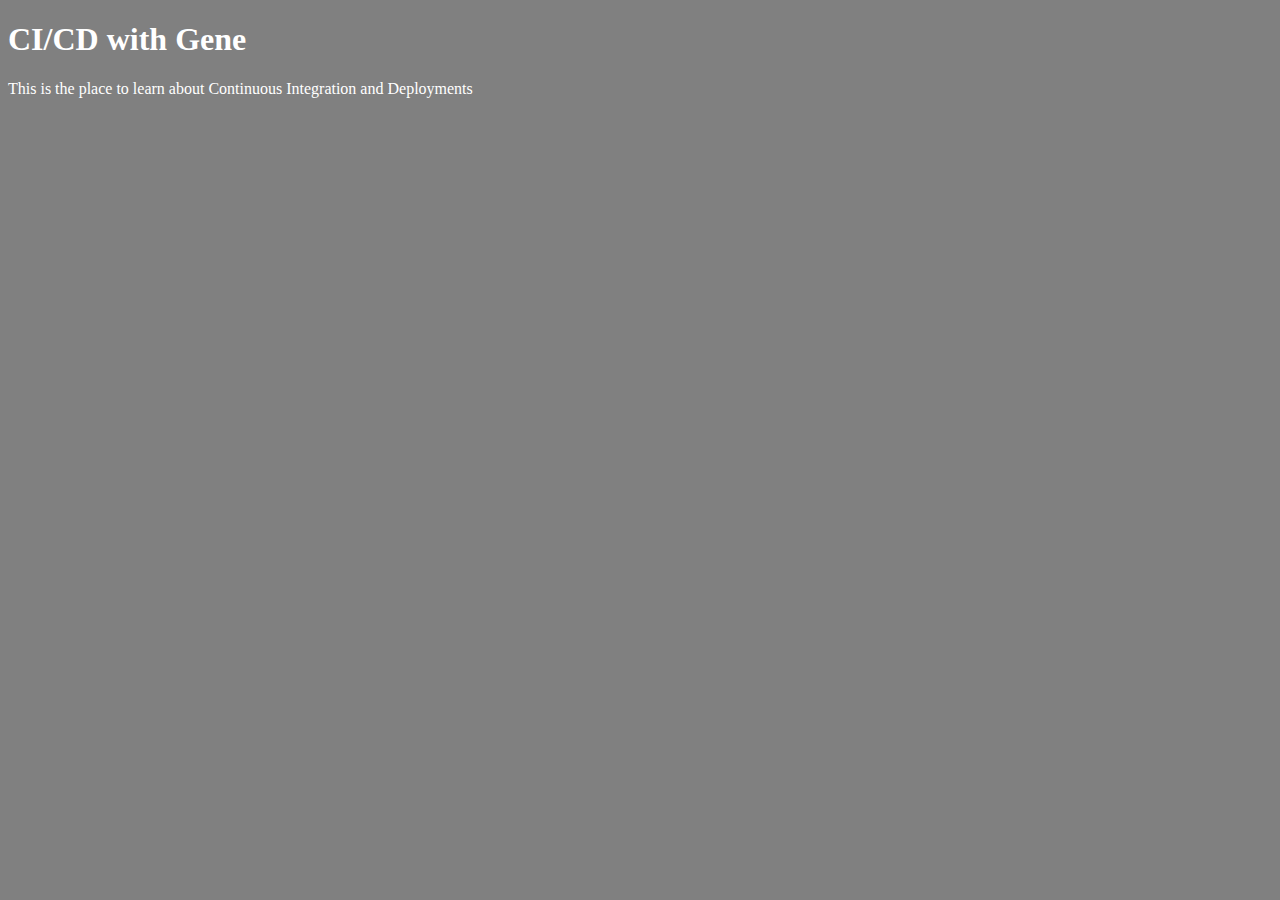
<file: unit_1/index.html>
<!DOCTYPE html>
<html>
<head>
	<title>CI/CD with Gene</title>

	<link rel="stylesheet" type="text/css" href="css/style.css">
</head>
<body>
	<h1>CI/CD with Gene</h1>
	<p>This is the place to learn about Continuous Integration and Deployments</p>

</body>
</html>
</file>
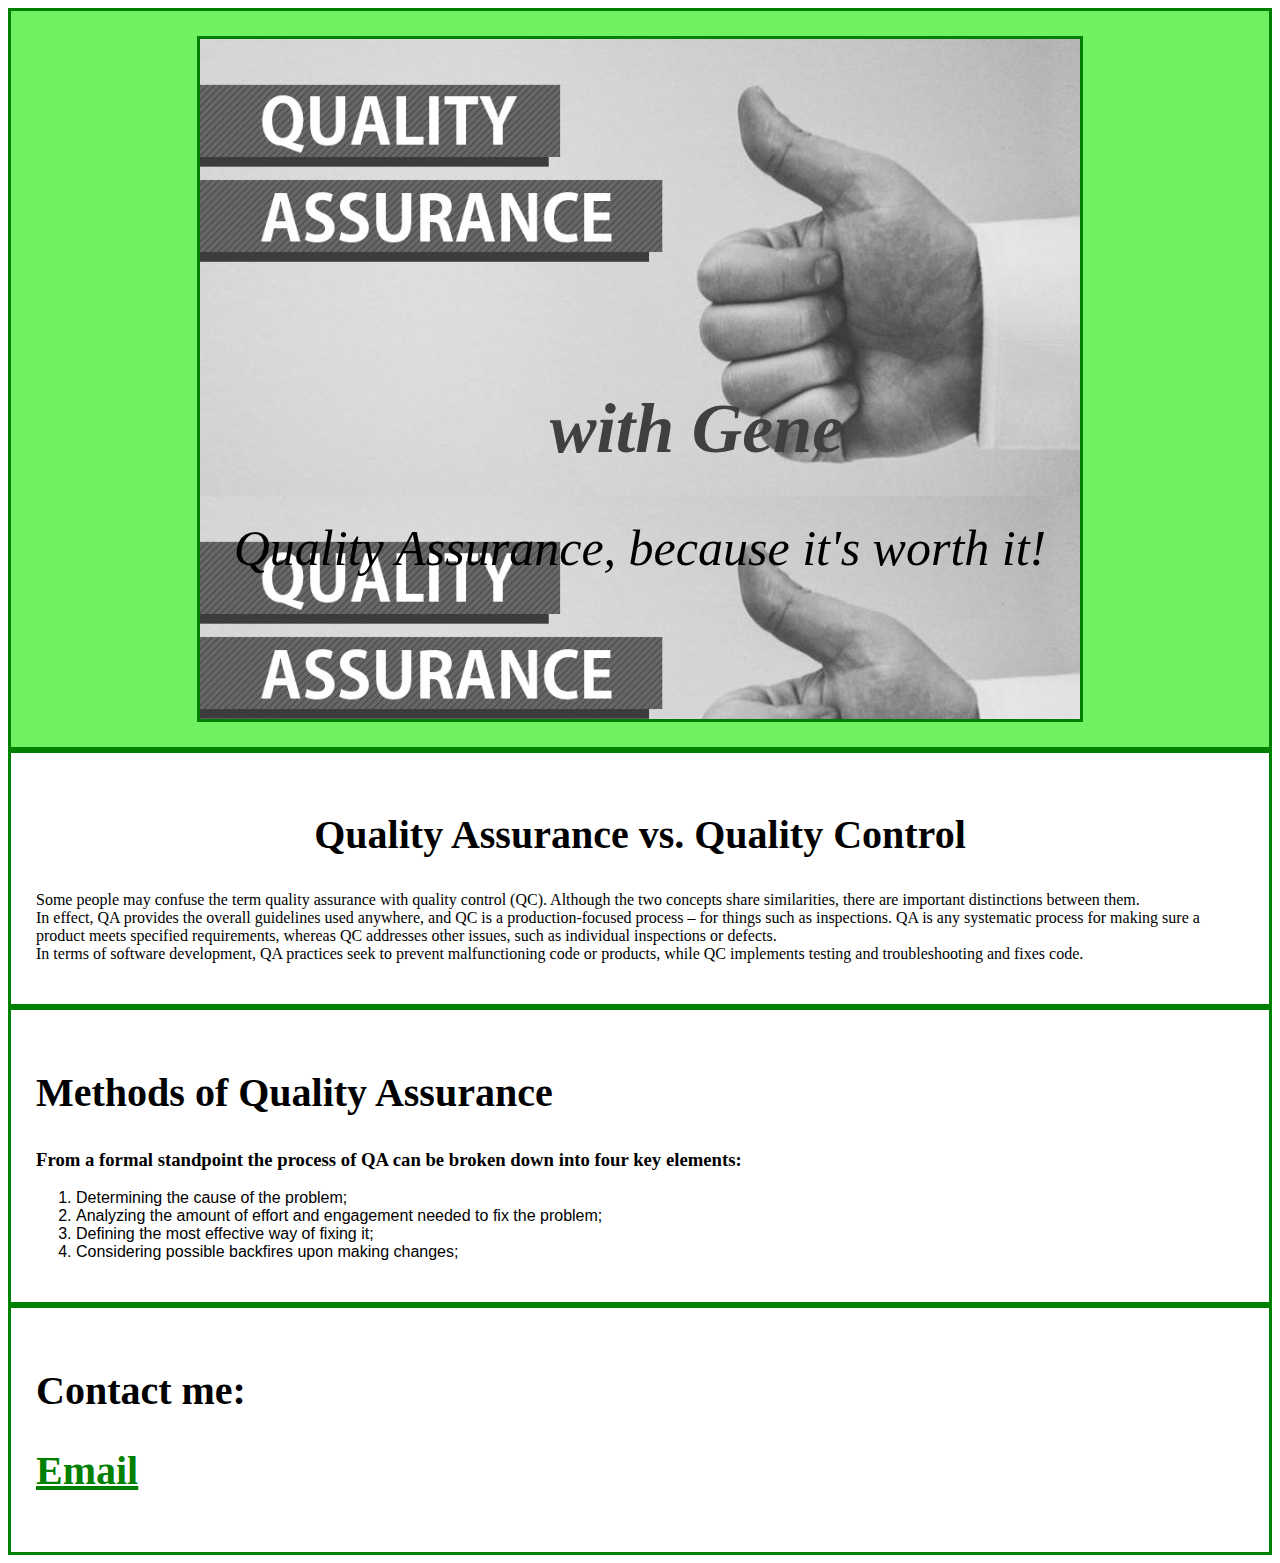
<file: unit_3/index.html>
<!DOCTYPE html>
<html lang="fr">
<head>
	<title>Quality Assurance with Gene</title>

	<link rel="stylesheet" type="text/css" href="css/style.css">
</head>
<body>
	<div id="above_the_fold">
		<div id="image_div">
		<h1><i>with Gene</i></h1>
		<p id="slogan">Quality Assurance, because it's worth it!</p>
	</div>
	</div>
	<div class="boxes" >
		<h2 class="center">Quality Assurance vs. Quality Control</h2>
		<p>Some people may confuse the term quality assurance with quality control (QC). Although the two concepts share similarities, there are important distinctions between them.<br>
		In effect, QA provides the overall guidelines used anywhere, and QC is a production-focused process – for things such as inspections. QA is any systematic process for making sure a product meets specified requirements, whereas QC addresses other issues, such as individual inspections or defects.<br>
		In terms of software development, QA practices seek to prevent malfunctioning code or products, while QC implements testing and troubleshooting and fixes code.</p>
	</div>
	<div class="boxes">
		<h2>Methods of Quality Assurance</h2>
		<div>
			<h3>From a formal standpoint the process of QA can be broken down into four key elements:</h3>
			<ol>
				<li>Determining the cause of the problem;</li>
				<li>Analyzing the amount of effort and engagement needed to fix the problem;</li>
				<li>Defining the most effective way of fixing it;</li>
				<li>Considering possible backfires upon making changes;</li>
			</ol>
		</div>
	</div>
	<div class="boxes">
		<h2>Contact me:</h2>
		<h2><a href="mailto:yzhydovich@gmail.com">Email</a></h2>
	</div>
</body>
</html>
</file>
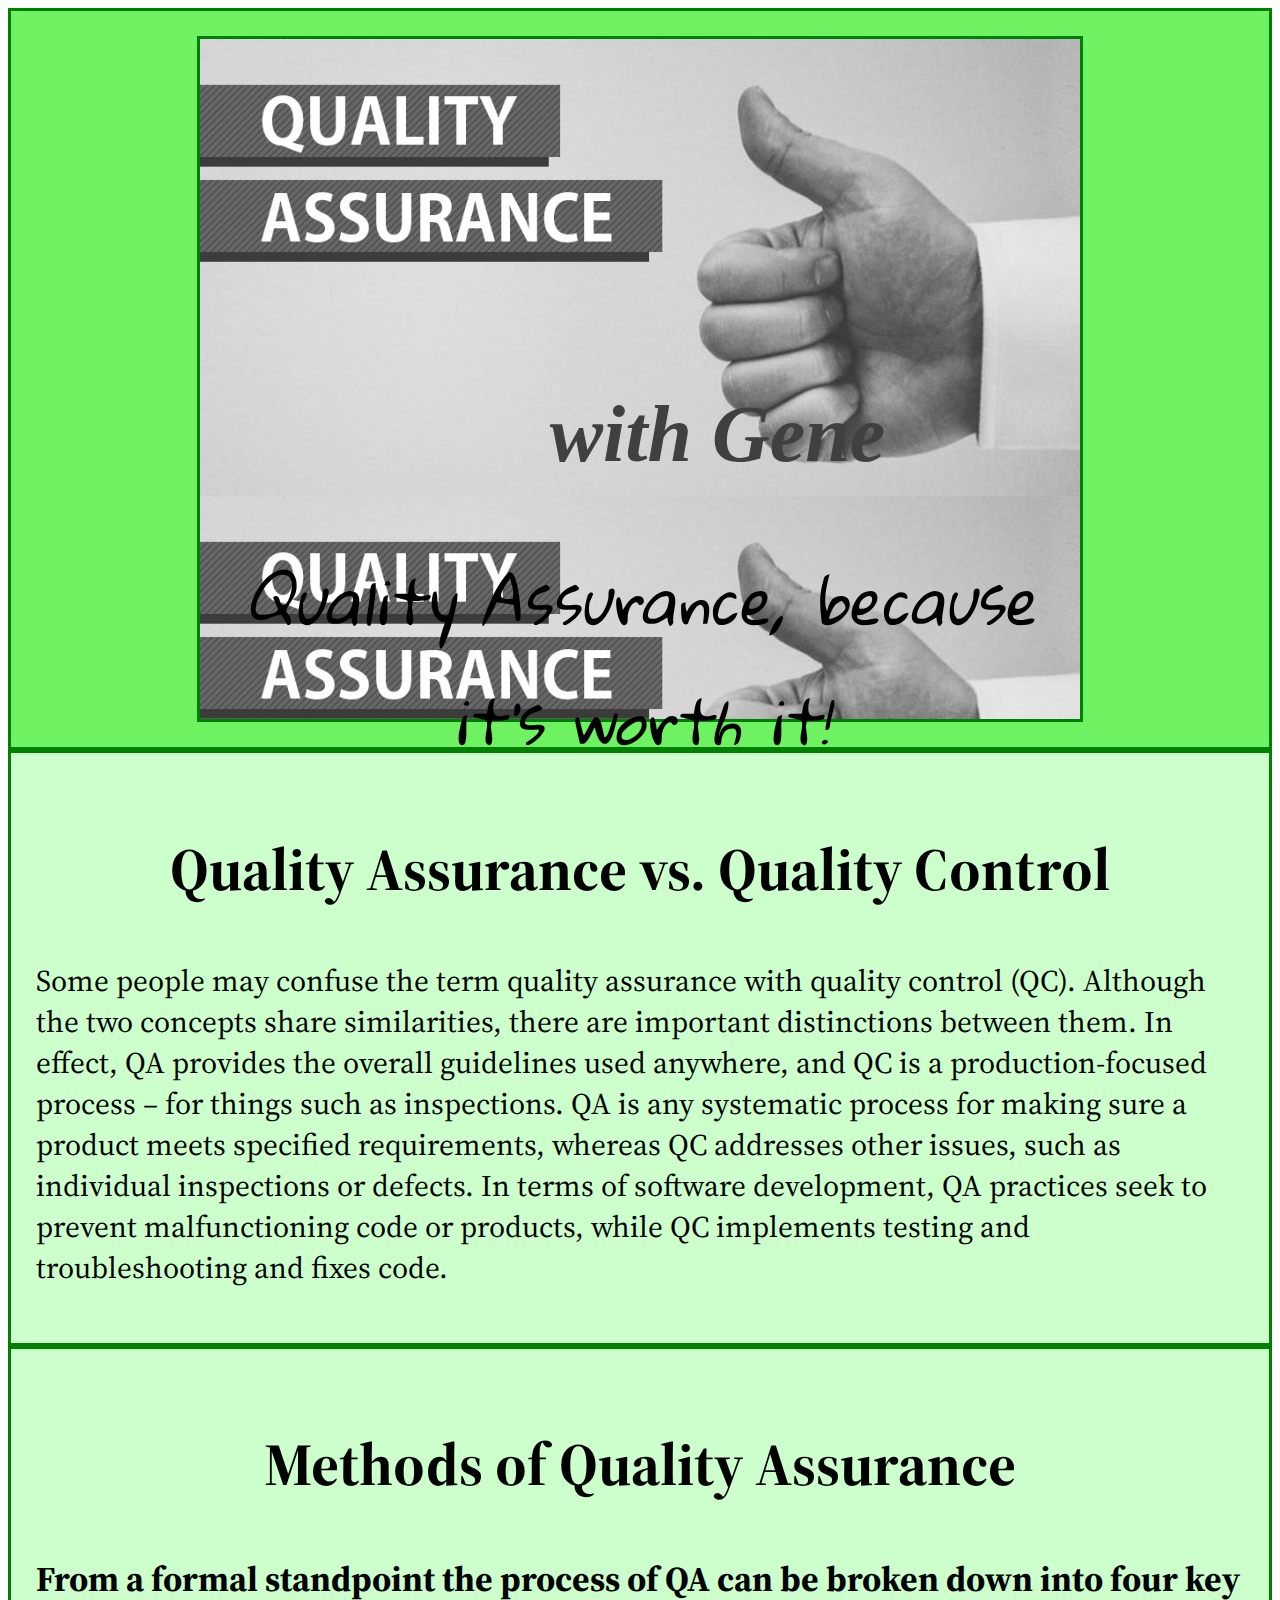
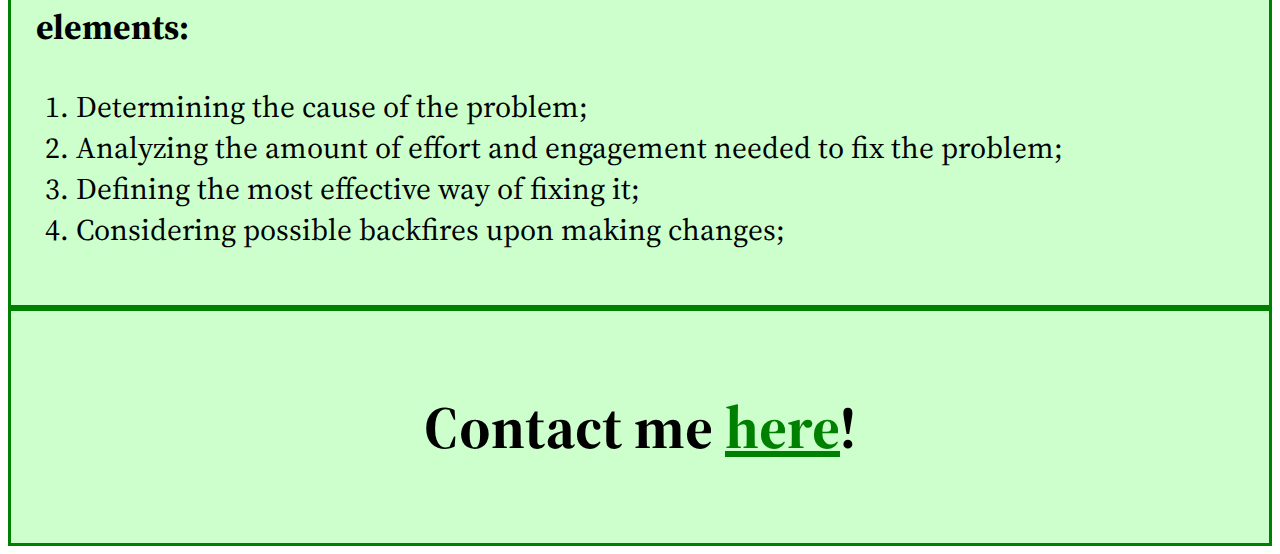
<file: unit_4/index.html>
<!DOCTYPE html>
<html lang="fr">
<head>
	<title>Quality Assurance with Gene</title>

	<link rel="stylesheet" type="text/css" href="css/style.css">
</head>
<body>
	<div id="above_the_fold">
		<div id="image_div">
		<h1><i>with Gene</i></h1>
		<p id="slogan">Quality Assurance, because it's worth it!</p>
	</div>
	</div>
	<div class="boxes" >
		<h2>Quality Assurance vs. Quality Control</h2>
		<p>Some people may confuse the term quality assurance with quality control (QC). Although the two concepts share similarities, there are important distinctions between them.
		In effect, QA provides the overall guidelines used anywhere, and QC is a production-focused process – for things such as inspections. QA is any systematic process for making sure a product meets specified requirements, whereas QC addresses other issues, such as individual inspections or defects.
		In terms of software development, QA practices seek to prevent malfunctioning code or products, while QC implements testing and troubleshooting and fixes code.</p>
	</div>
	<div class="boxes">
		<h2>Methods of Quality Assurance</h2>
		<div>
			<h3>From a formal standpoint the process of QA can be broken down into four key elements:</h3>
			<ol>
				<li>Determining the cause of the problem;</li>
				<li>Analyzing the amount of effort and engagement needed to fix the problem;</li>
				<li>Defining the most effective way of fixing it;</li>
				<li>Considering possible backfires upon making changes;</li>
			</ol>
		</div>
	</div>
	<div class="boxes">
		<h2>Contact me <a href="mailto:yzhydovich@gmail.com">here</a>!</h2>
	</div>
</body>
</html>
</file>
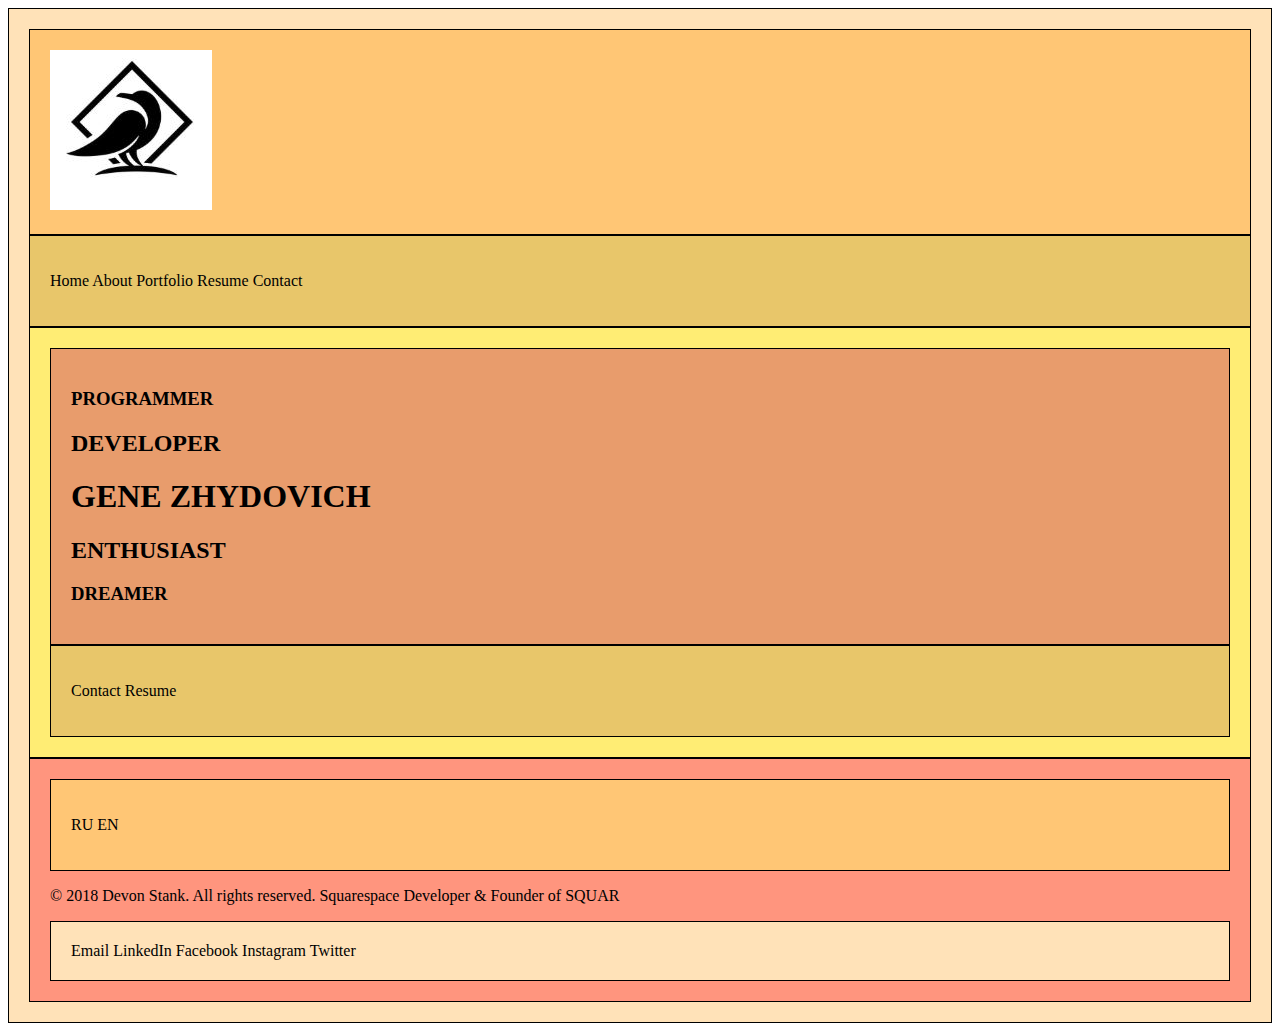
<file: unit_5/index.html>
<!DOCTYPE html>
<html lang="en">
<head>
	<title>Gene Zhydovich</title>
	<link rel="stylesheet" type="text/css" href="css/style.css">
</head>
<body>
	<div class="wrapper">
		<aside class="logo"><img src="./images/logo.jpg"></aside>
		<nav class="top-nav"><p>Home About Portfolio Resume Contact</p></nav>
		<header>
			<article>
				<h3>PROGRAMMER</h3>
				<h2>DEVELOPER</h2>
				<h1>GENE ZHYDOVICH</h1>
				<h2>ENTHUSIAST</h2>
				<h3>DREAMER</h3>
			</article>
			<nav class="middle-nav">
				<p>Contact Resume</p>
			</nav>
		</header>
		<footer>
			<aside class="language">
				<p>RU EN</p>
			</aside>
			<p>© 2018 Devon Stank. All rights reserved. Squarespace Developer & Founder of SQUAR</p>
			<section id="social">Email LinkedIn Facebook Instagram Twitter</section>
		</footer>
	</div>
</body>
</html>
</file>
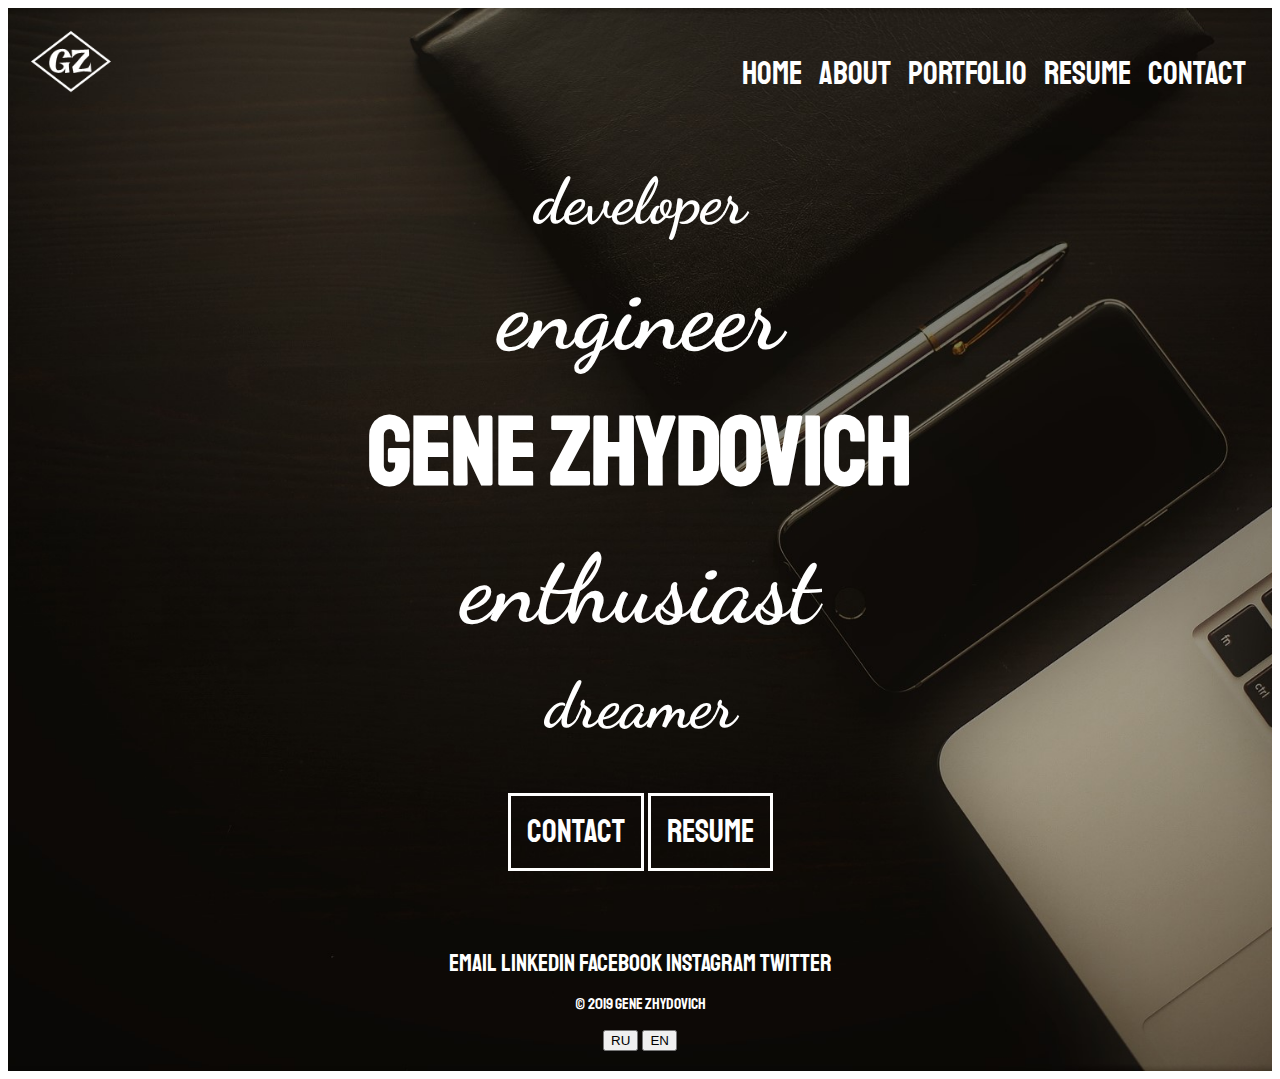
<file: unit_6/index.html>
<!DOCTYPE html>
<html lang="en">
<head>
	<title>Gene Zhydovich</title>
	<link rel="stylesheet" type="text/css" href="css/style.css">
</head>
<body>
	<div id="wrapper-index">
		<header class="clearfix">
			<aside class="left"><a href="index.html"><img class="logo" src="./images/logo-white.png"></a></aside>
			<nav class="right">
				<ul class="top-nav">
				    <li><a href="index.html">Home</a></li>
				    <li><a href="about.html">About</a></li>
				    <li><a href="portfolio.html">Portfolio</a></li>
				    <li><a href="resume.html">Resume</a></li>
				    <li><a href="contact.html">Contact</a></li>
  				</ul>
			</nav>
		</header>
		<main>
			<article id="home-main-article">
				<h3>developer</h3>
				<h2>engineer</h2>
				<h1>GENE ZHYDOVICH</h1>
				<h2>enthusiast</h2>
				<h3>dreamer</h3>
			</article>
			<nav id="middle-nav">
				<ul id="middle-nav-ul">
					<li><a href="contact.html">Contact</a></li>
					<li><a href="resume.html">Resume</a></li>
				</ul>
			</nav>
		</main>
		<footer>
			<section class="social">
				<ul class="social-ul">
				    <li><a href="">Email</a></li>
				    <li><a href="">LinkedIn</a></li>
				    <li><a href="https://www.facebook.com/yauheni.zhydovich">Facebook</a></li>
				    <li><a href="https://www.instagram.com/gene.zhydovich/">Instagram</a></li>
				    <li><a href="">Twitter</a></li>
  				</ul>
			</section>
			<p>© 2019 Gene Zhydovich</p>
			<aside class="language">
				<button>RU</button>
				<button>EN</button>
			</aside>
		</footer>
	</div>
</body>
</html>
</file>
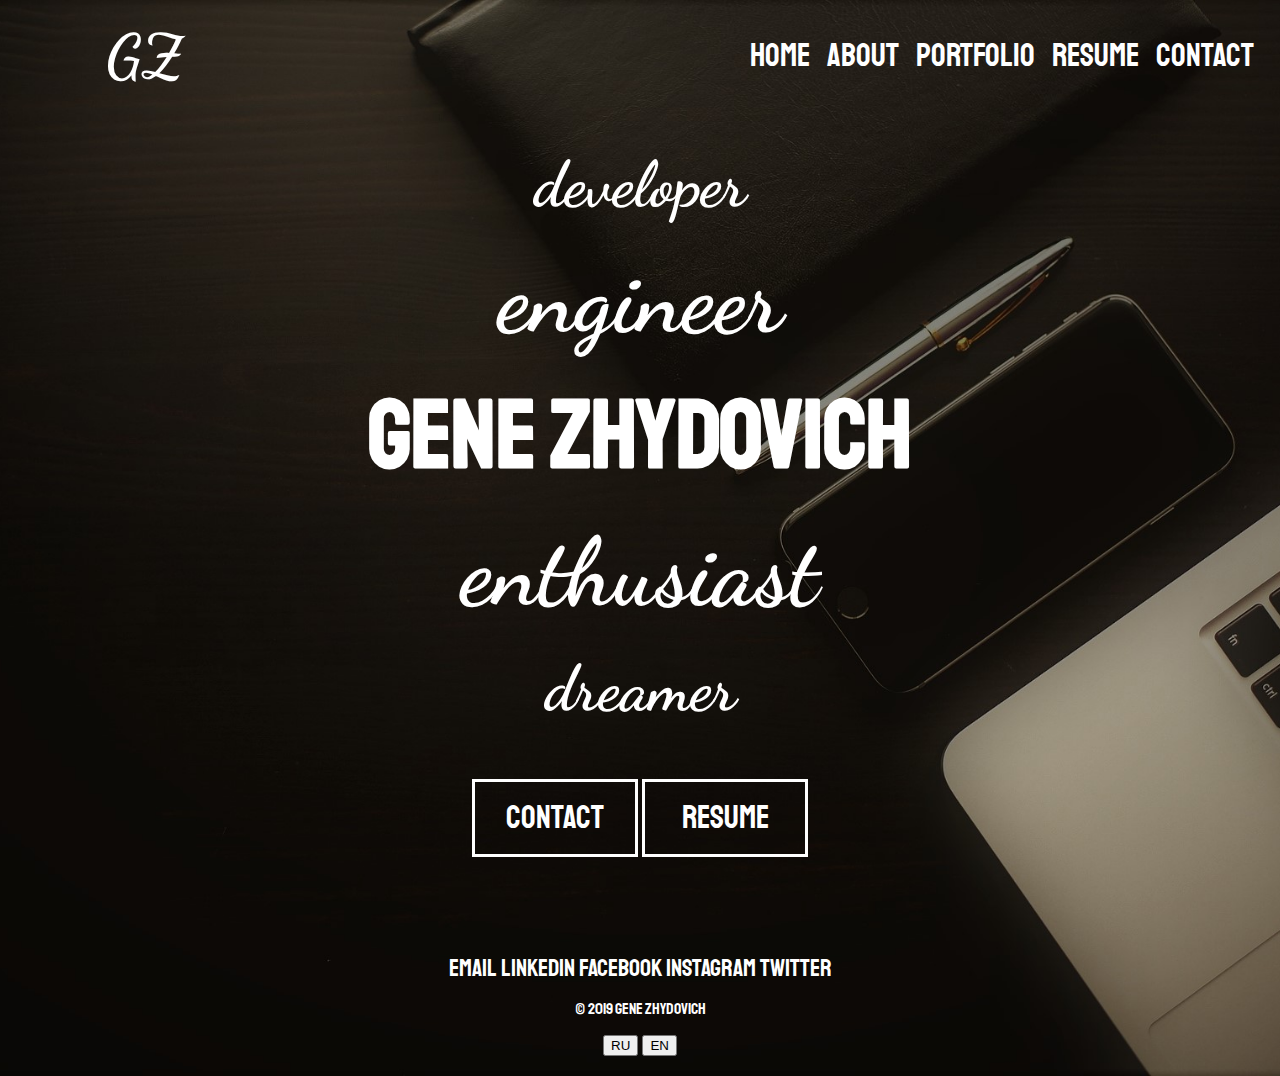
<file: unit_8/index.html>
<!DOCTYPE html>
<html lang="en">
<head>
	<title>Gene Zhydovich</title>
	<link rel="stylesheet" type="text/css" href="css/style.css">
	<meta name="viewport" content="width=device-width, initial-scale=1">
</head>
<body>
	<div id="wrapper-index">
		<header class="clearfix">
			<div class="left">
				<a class="logo" href="index.html">GZ</a>
			</div>
			<nav class="right">
				<ul class="top-nav">
				    <li><a href="index.html">Home</a></li>
				    <li><a href="about.html">About</a></li>
				    <li><a href="https://github.com/yzhydovich">Portfolio</a></li>
				    <li><a href="resume.html">Resume</a></li>
				    <li><a href="contact.html">Contact</a></li>
				    <li><a href="hamburger.html"><img src="./images/ham-32-white.png"></a></li>
  				</ul>
			</nav>
		</header>
		<main>
			<article id="home-main-article">
				<h3>developer</h3>
				<h2>engineer</h2>
				<h1>GENE ZHYDOVICH</h1>
				<h2>enthusiast</h2>
				<h3>dreamer</h3>
			</article>
			<nav id="middle-nav">
				<a href="contact.html">Contact</a>
				<a href="resume.html">Resume</a>
			</nav>
		</main>
		<footer>
			<section class="social">
				<ul class="social-ul">
				    <li><a href="mailto:yzhydovich@gmail.com">Email</a></li>
				    <li><a href="https://www.linkedin.com/in/gene-from-belarus/">LinkedIn</a></li>
				    <li><a href="https://www.facebook.com/yauheni.zhydovich">Facebook</a></li>
				    <li><a href="https://www.instagram.com/gene.zhydovich/">Instagram</a></li>
				    <li><a href="https://twitter.com/yzhydovich">Twitter</a></li>
				    <li><a href="mailto:yzhydovich@gmail.com"><img src="./images/media/2308112-32.png"></a></li>
				    <li><a href="https://www.linkedin.com/in/gene-from-belarus/"><img src="./images/media/107178-32.png"></a></li>
				    <li><a href="https://www.facebook.com/yauheni.zhydovich"><img src="./images/media/107175-32.png"></a></li>
				    <li><a href="https://www.instagram.com/gene.zhydovich/"><img src="./images/media/107172-32.png"></a></li>
				    <li><a href="https://twitter.com/yzhydovich"><img src="./images/media/107170-32.png"></a></li>
  				</ul>
			</section>
			<p>© 2019 Gene Zhydovich</p>
			<aside class="language">
				<button>RU</button>
				<button>EN</button>
			</aside>
		</footer>
	</div>
</body>
</html>
</file>
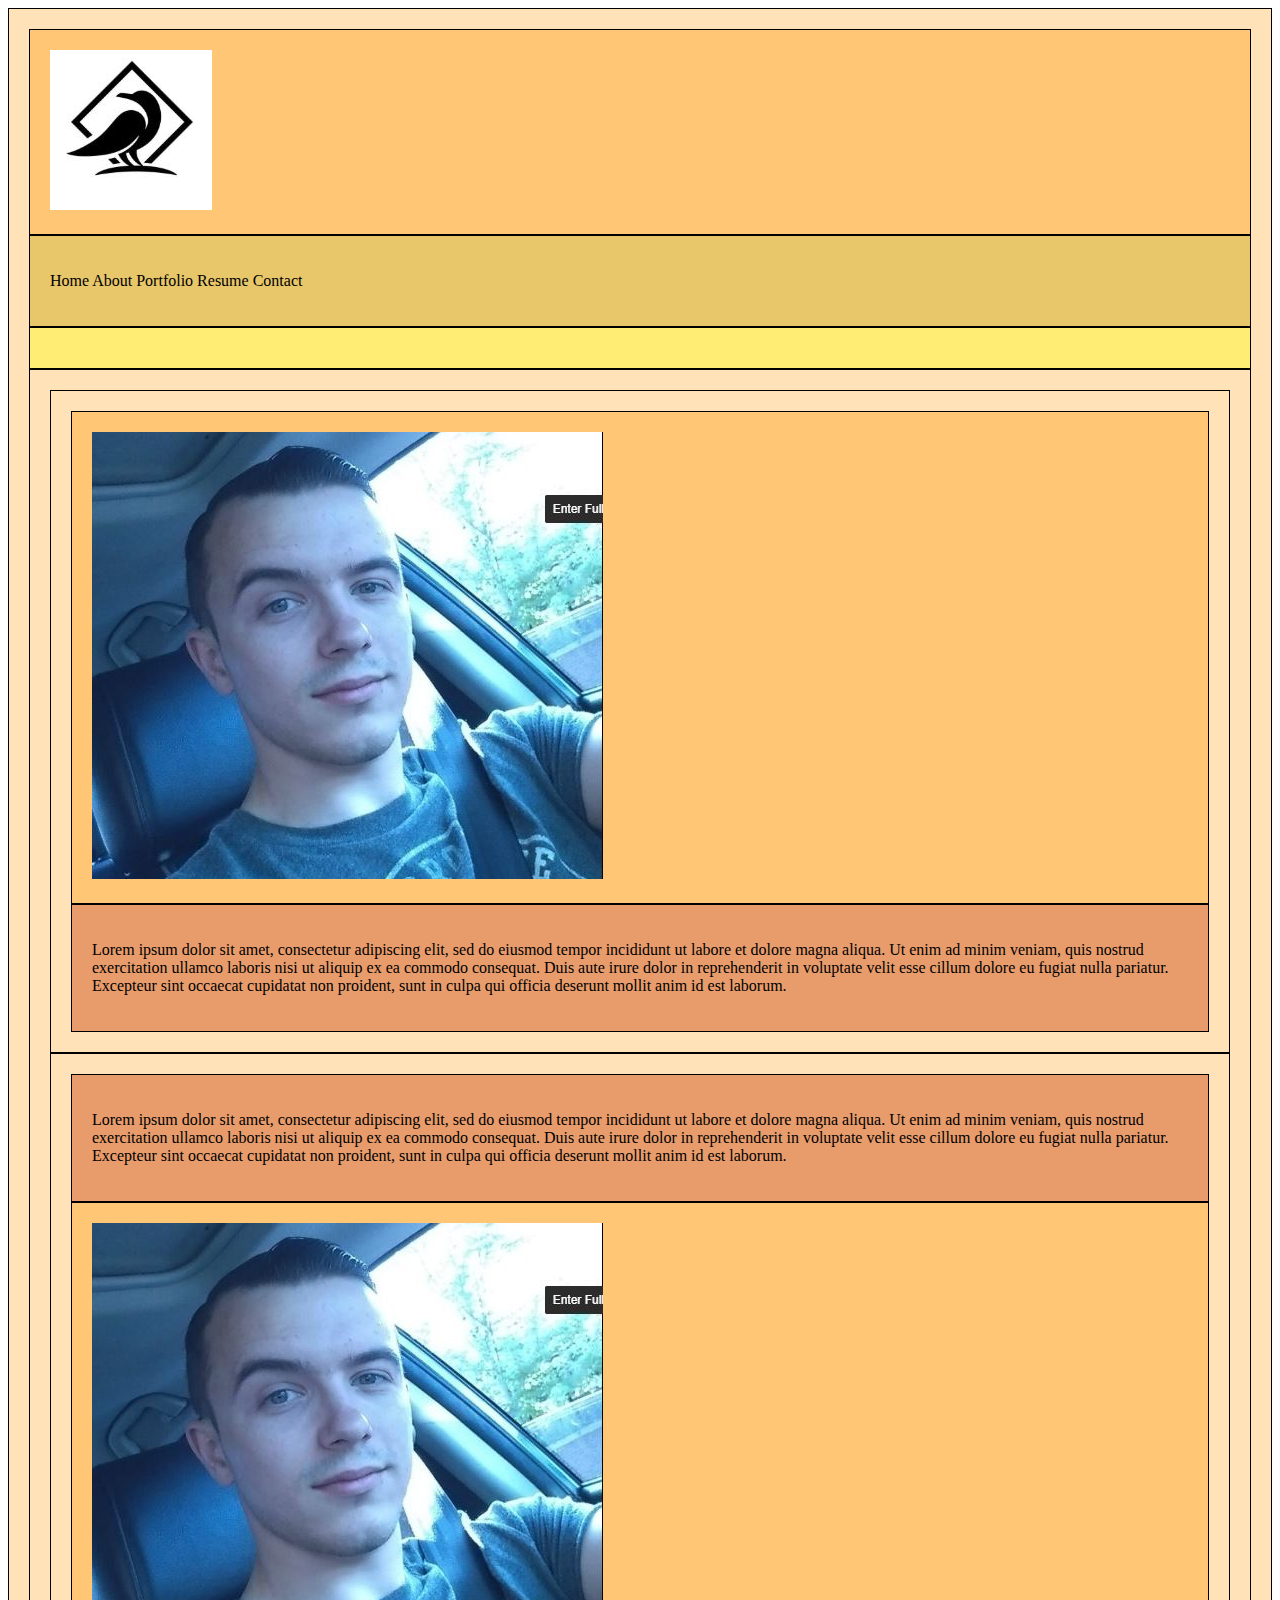
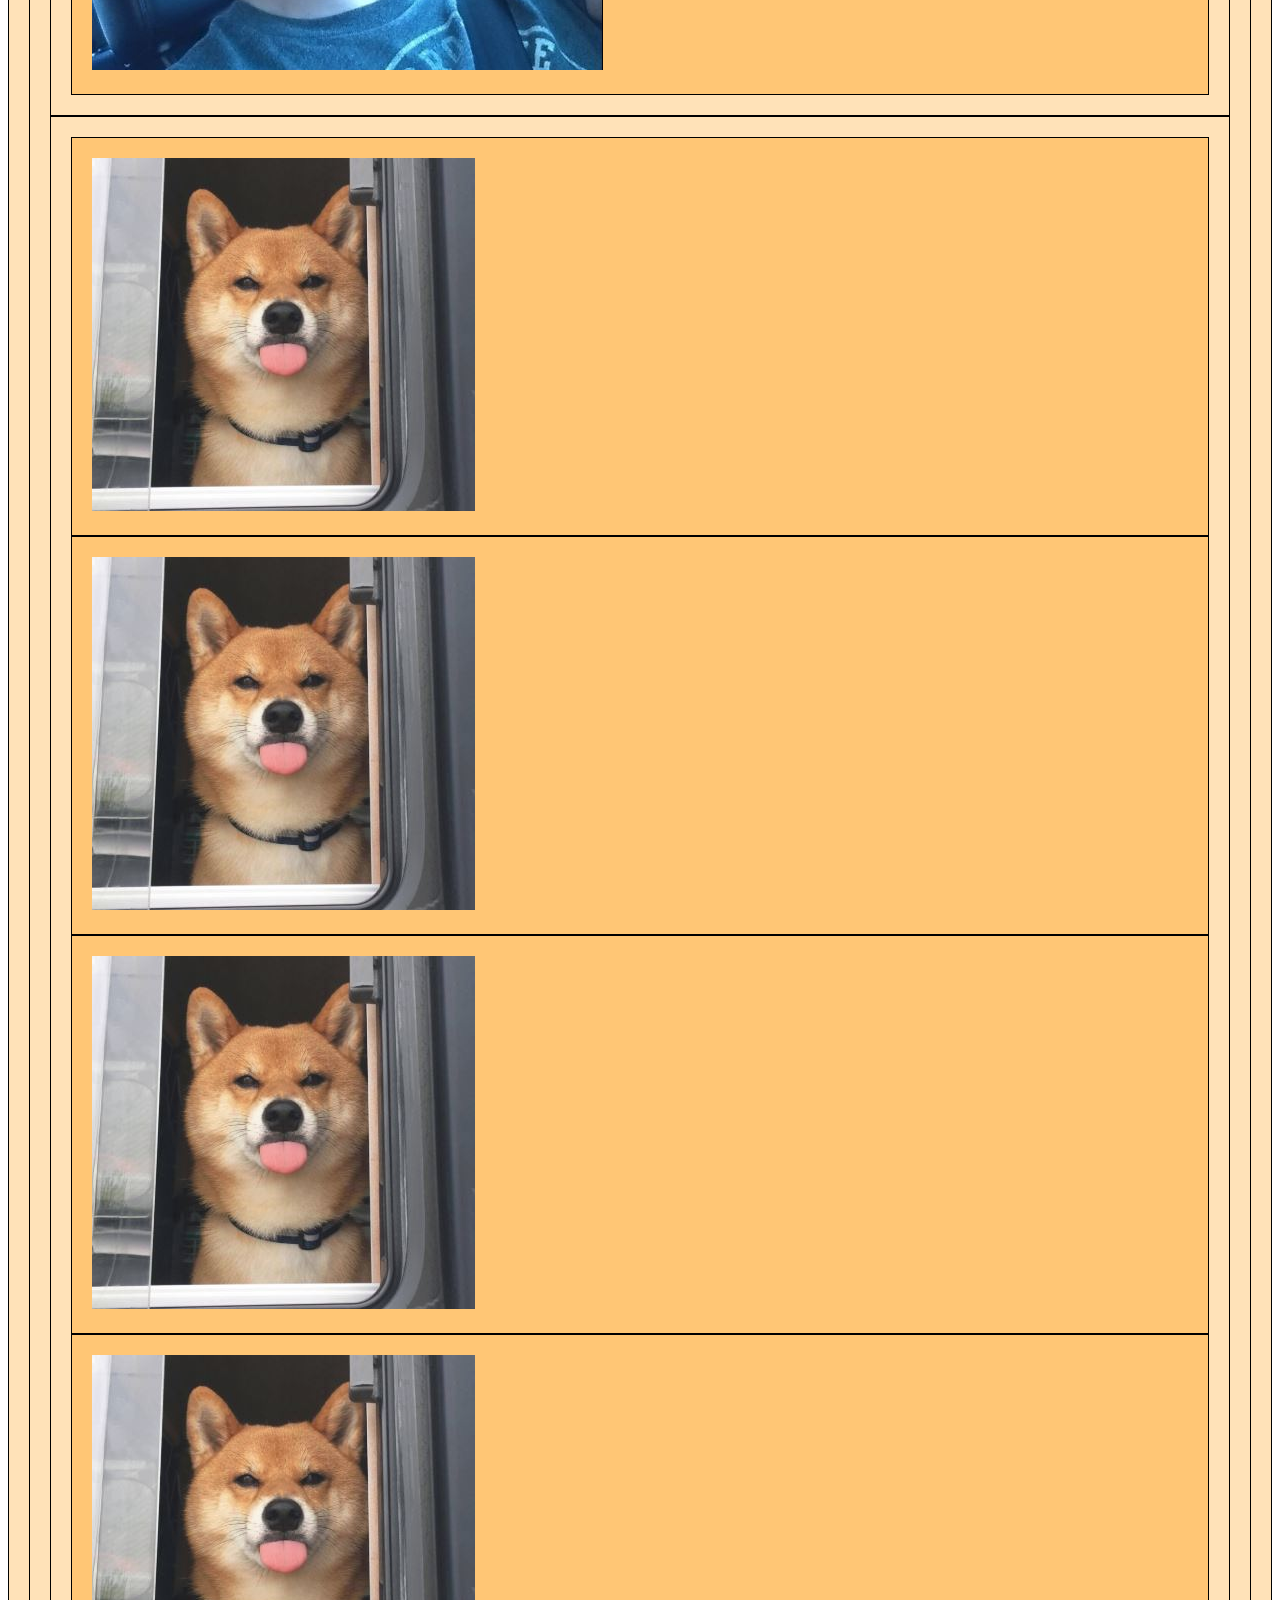
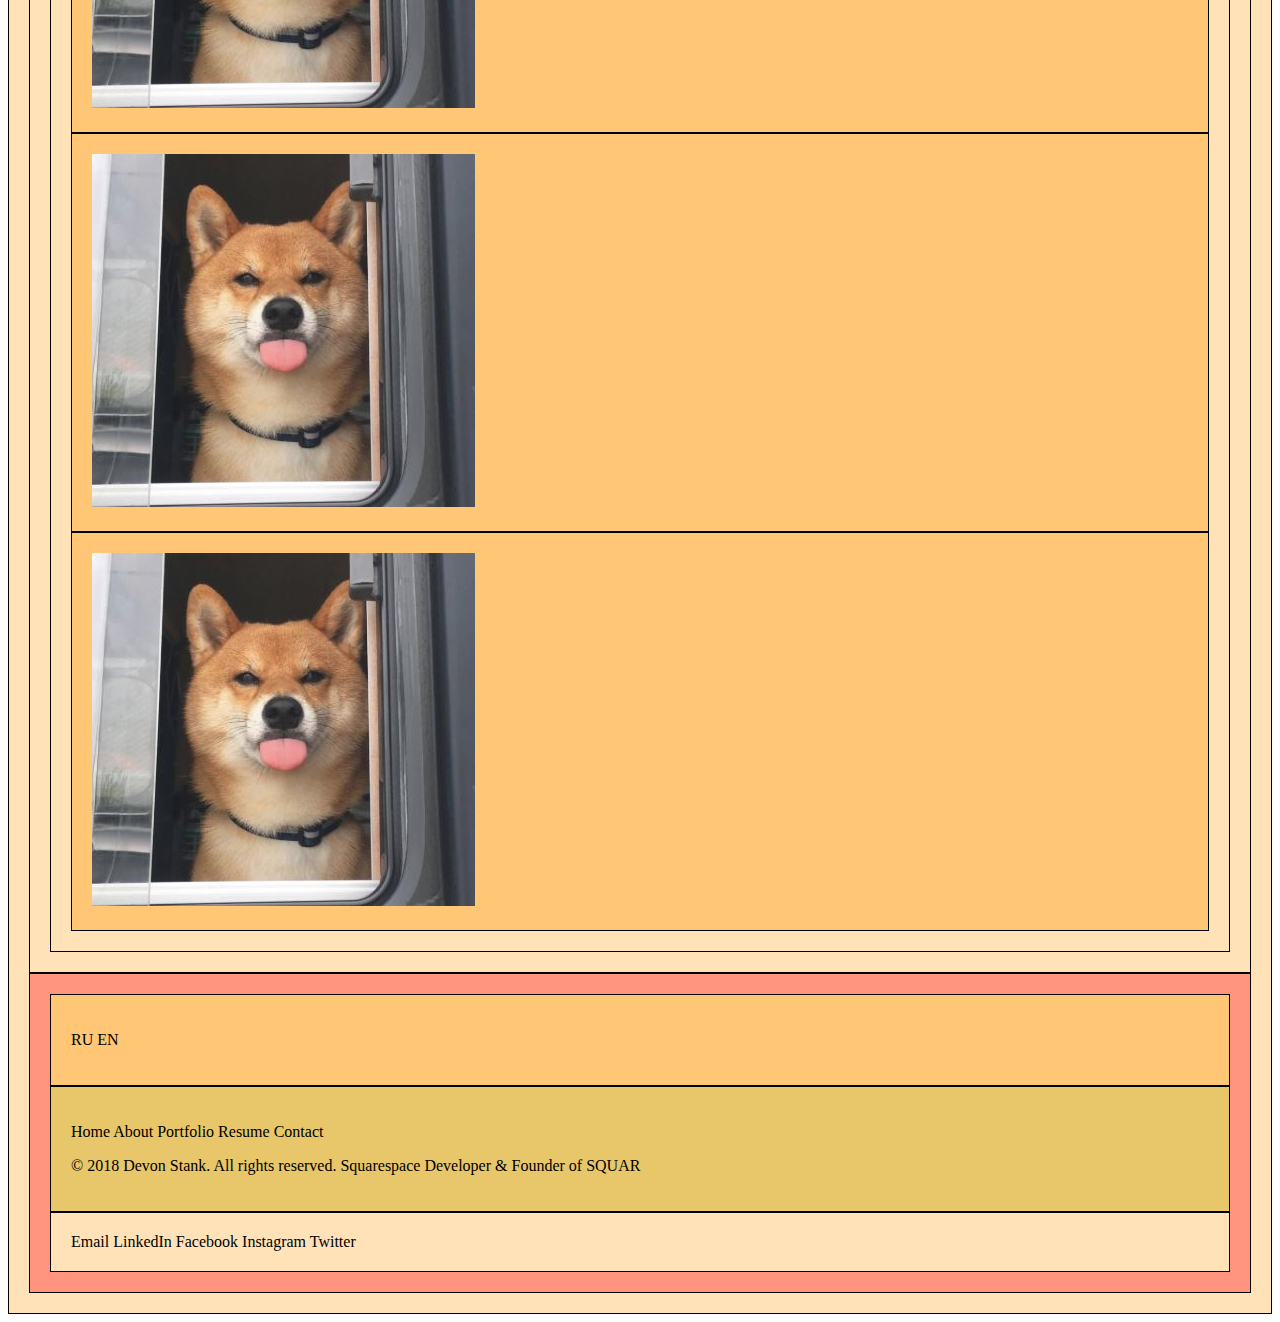
<file: unit_5/index1.html>
<!DOCTYPE html>
<html lang="en">
<head>
	<title>About</title>
	<link rel="stylesheet" type="text/css" href="css/style.css">
</head>
<body>
	<div class="wrapper">
		<aside id="logo"><img src="./images/logo.jpg"></aside>
		<nav class="top-nav"><p>Home About Portfolio Resume Contact</p></nav>
		<header></header>
		<main>
			<section id="fun-facts-section">
				<aside id="fun-facts-image">
					<img src="./images/fun-facts.jpg">
				</aside>
				<article>
					<p>Lorem ipsum dolor sit amet, consectetur adipiscing elit, sed do eiusmod tempor incididunt ut labore et dolore magna aliqua. Ut enim ad minim veniam, quis nostrud exercitation ullamco laboris nisi ut aliquip ex ea commodo consequat. Duis aute irure dolor in reprehenderit in voluptate velit esse cillum dolore eu fugiat nulla pariatur. Excepteur sint occaecat cupidatat non proident, sunt in culpa qui officia deserunt mollit anim id est laborum.</p>
				</article>
			</section>
			<section id="video-section">
				<article>
					<p>Lorem ipsum dolor sit amet, consectetur adipiscing elit, sed do eiusmod tempor incididunt ut labore et dolore magna aliqua. Ut enim ad minim veniam, quis nostrud exercitation ullamco laboris nisi ut aliquip ex ea commodo consequat. Duis aute irure dolor in reprehenderit in voluptate velit esse cillum dolore eu fugiat nulla pariatur. Excepteur sint occaecat cupidatat non proident, sunt in culpa qui officia deserunt mollit anim id est laborum.</p>
				</article>
				<aside>
					<img src="./images/fun-facts.jpg">
				</aside>
			</section>
			<section id="pictures">
				<aside id="pic-1"><img src="./images/pic-1.jpg"></aside>
				<aside id="pic-2"><img src="./images/pic-2.jpg"></aside>
				<aside id="pic-3"><img src="./images/pic-3.jpg"></aside>
				<aside id="pic-4"><img src="./images/pic-4.jpg"></aside>
				<aside id="pic-5"><img src="./images/pic-5.jpg"></aside>
				<aside id="pic-6"><img src="./images/pic-6.jpg"></aside>
			</section>
		</main>
		<footer>
			<aside class="language"><p>RU EN</p></aside>
			<nav class="bottom-nav">
				<p>Home About Portfolio Resume Contact</p>
				<p>© 2018 Devon Stank. All rights reserved. Squarespace Developer & Founder of SQUAR</p>
			</nav>
			<section id="social">Email LinkedIn Facebook Instagram Twitter</section>
		</footer>
	</div>
</body>
</html>
</file>
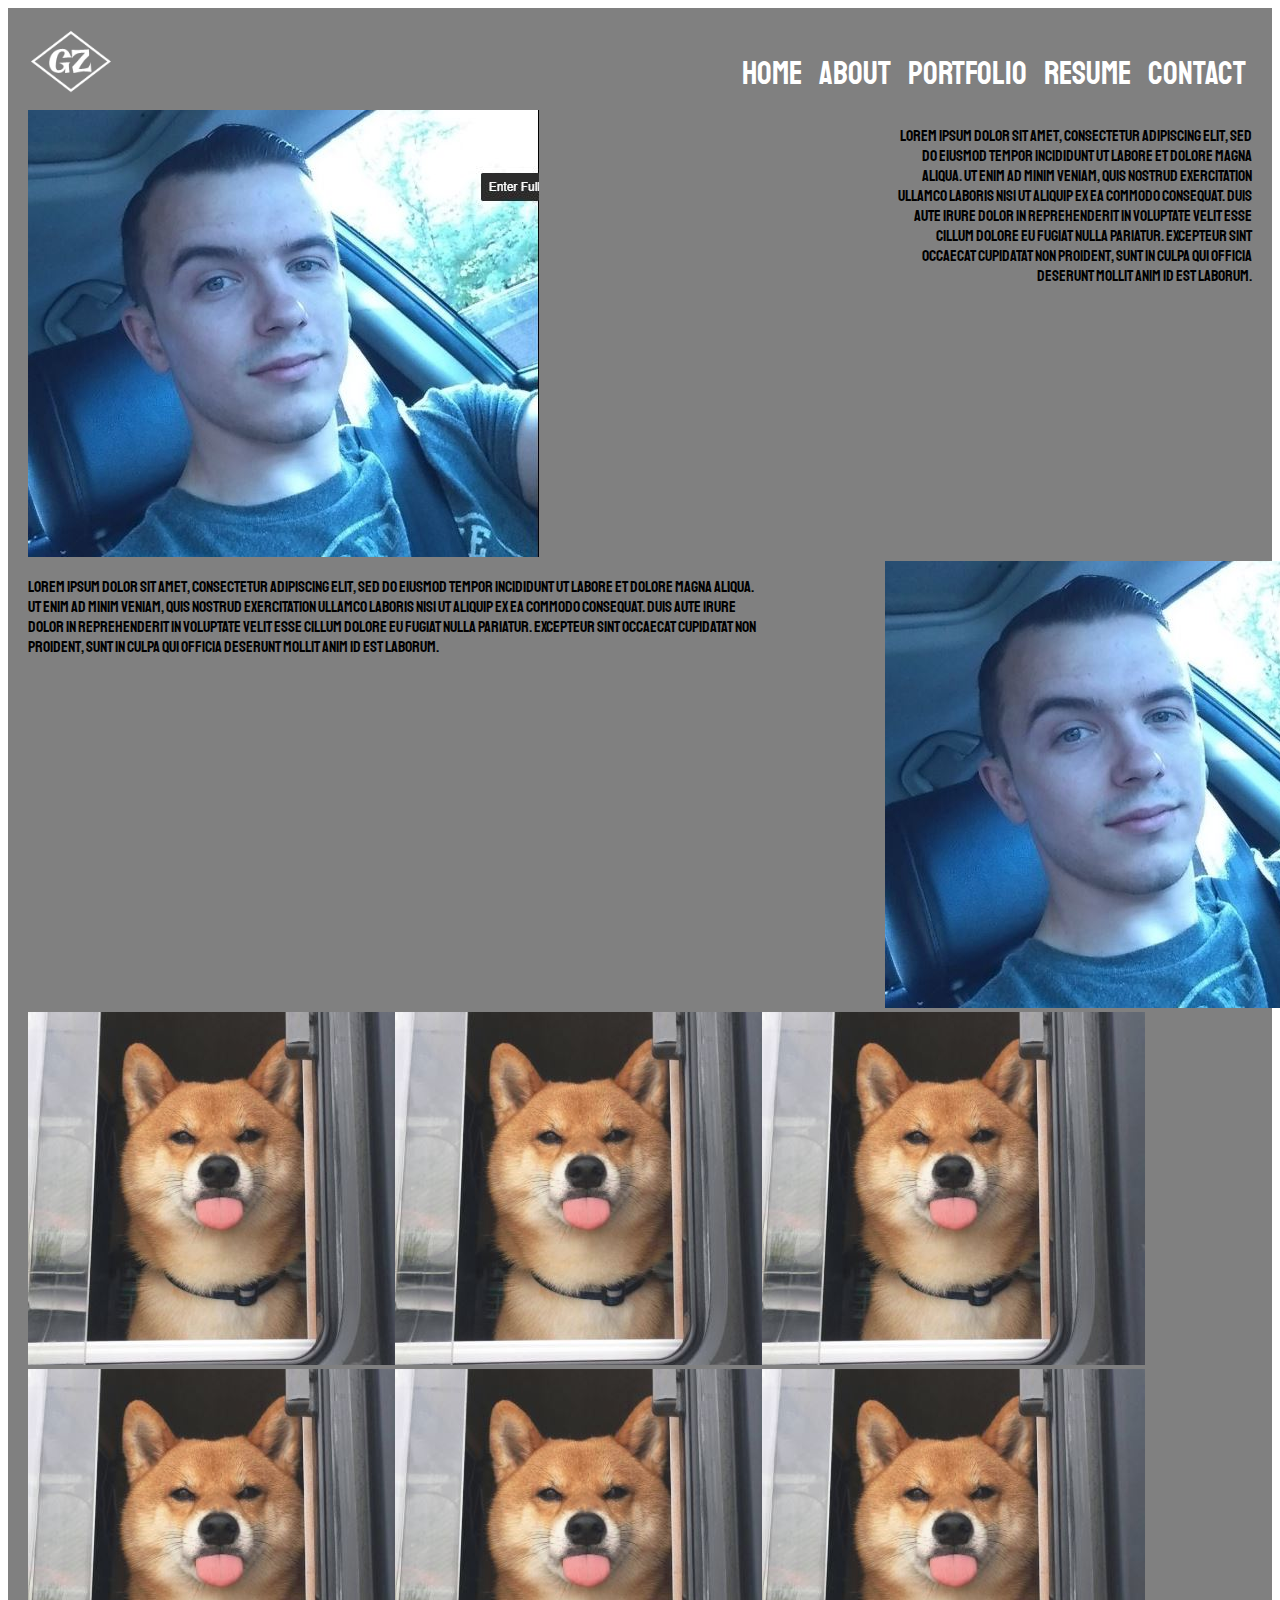
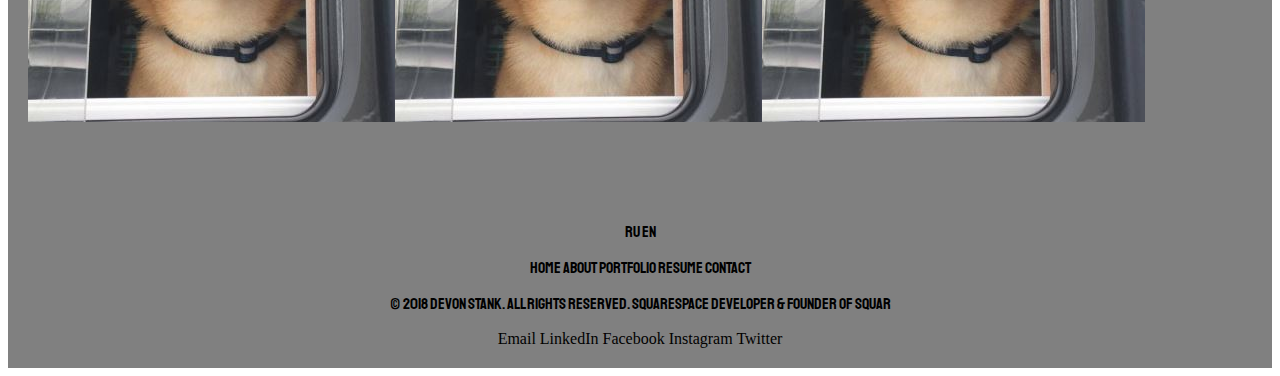
<file: unit_6/about.html>
<!DOCTYPE html>
<html lang="en">
<head>
	<title>About</title>
	<link rel="stylesheet" type="text/css" href="css/style.css">
</head>
<body>
	<div id="wrapper-about">
		<header class="clearfix">
			<aside class="left"><a href="index.html"><img src="./images/logo-white.png" class="logo"></a></aside>
			<nav class="right">
				<ul class="top-nav">
				    <li><a href="index.html">Home</a></li>
				    <li><a href="about.html">About</a></li>
				    <li><a href="portfolio.html">Portfolio</a></li>
				    <li><a href="resume.html">Resume</a></li>
				    <li><a href="contact.html">Contact</a></li>
  				</ul>
			</nav>
		</header>
		<main>
			<section class="clearfix" id="fun-facts-section">
				<aside class="left" id="fun-facts-image">
					<img src="./images/fun-facts.jpg">
				</aside>
				<article class="right">
					<p>Lorem ipsum dolor sit amet, consectetur adipiscing elit, sed do eiusmod tempor incididunt ut labore et dolore magna aliqua. Ut enim ad minim veniam, quis nostrud exercitation ullamco laboris nisi ut aliquip ex ea commodo consequat. Duis aute irure dolor in reprehenderit in voluptate velit esse cillum dolore eu fugiat nulla pariatur. Excepteur sint occaecat cupidatat non proident, sunt in culpa qui officia deserunt mollit anim id est laborum.</p>
				</article>
			</section>
			<section class="clearfix" id="video-section">
				<article class="left">
					<p>Lorem ipsum dolor sit amet, consectetur adipiscing elit, sed do eiusmod tempor incididunt ut labore et dolore magna aliqua. Ut enim ad minim veniam, quis nostrud exercitation ullamco laboris nisi ut aliquip ex ea commodo consequat. Duis aute irure dolor in reprehenderit in voluptate velit esse cillum dolore eu fugiat nulla pariatur. Excepteur sint occaecat cupidatat non proident, sunt in culpa qui officia deserunt mollit anim id est laborum.</p>
				</article>
				<aside class="right">
					<img src="./images/fun-facts.jpg">
				</aside>
			</section>
			<section id="pictures">
				<div class="clearfix">
					<aside class="picture" id="pic-1"><img src="./images/pic-1.jpg"></aside>
					<aside class="picture" id="pic-2"><img src="./images/pic-2.jpg"></aside>
					<aside class="picture" id="pic-3"><img src="./images/pic-3.jpg"></aside>
				</div>
				<div class="clearfix">
					<aside class="picture" id="pic-4"><img src="./images/pic-4.jpg"></aside>
					<aside class="picture" id="pic-5"><img src="./images/pic-5.jpg"></aside>
					<aside class="picture" id="pic-6"><img src="./images/pic-6.jpg"></aside>
				</div>
			</section>
		</main>
		<footer>
			<aside class="language"><p>RU EN</p></aside>
			<nav class="bottom-nav">
				<p>Home About Portfolio Resume Contact</p>
				<p>© 2018 Devon Stank. All rights reserved. Squarespace Developer & Founder of SQUAR</p>
			</nav>
			<section id="social">Email LinkedIn Facebook Instagram Twitter</section>
		</footer>
	</div>
</body>
</html>
</file>
<file: unit_1/css/style.css>
body {
	background-color: grey;
}

h1, p {
	color: white;
}
</file>
<file: unit_3/css/style.css>
h1 {
	font-size: 70px;
	color: rgb(64,64,64);
	margin-top: 350px;
	margin-left: 350px;
}

h2 {
	font-size: 40px;
}

ul {
	list-style-type: circle;
}

ul,ol {
	font-family: "Arial", Times, serif;
}

p {
	font-family: "Arial Black", Times, serif;
}

a:link { 
	color: green;
}

.boxes {
	border: 3px solid green;
	padding: 25px;
}

#above_the_fold {
	padding-top: 25px;
	padding-bottom: 25px;
	background-color: #6ef261;
	vertical-align: middle;
	border: 3px solid green;
}

#image_div {
	width: 70%;
	height: 680px;
	margin: auto;
	border: 3px solid green;
	background-image: url("../images/qa_image.jpg");
	background-size: 100%;
}

#slogan	{
	font-size: 50px;
	font-style: italic;
	color: #000000;
	font-family: "Arial Black", Times, serif;
	text-align: center;
}

.center {
	text-align: center;
}
</file>
<file: unit_4/css/style.css>
@import url('https://fonts.googleapis.com/css?family=Gloria+Hallelujah|Lora|Source+Serif+Pro');

h1 {
	font-size: 80px;
	color: rgb(64,64,64);
	margin-top: 350px;
	margin-left: 350px;
	font-family: 'Lobster', cursive;
}

h2 {
	font-size: 60px;
	text-align: center;
	font-family: 'Source Serif Pro', serif;
}

a:link { 
	color: green;
}

.boxes {
	border: 3px solid green;
	padding: 25px;
	font-size: 30px;
	font-family: 'Source Serif Pro', serif;
	background-color: #ccffcc;
}


#above_the_fold {
	padding-top: 25px;
	padding-bottom: 25px;
	background-color: #6ef261;
	vertical-align: middle;
	border: 3px solid green;
}

#image_div {
	width: 70%;
	height: 680px;
	margin: auto;
	border: 3px solid green;
	background-image: url("../images/qa_image.jpg");
	background-size: 100%;
}

#slogan	{
	font-size: 60px;
	font-style: italic;
	color: #000000;
	font-family: 'Gloria Hallelujah', cursive;	
	text-align: center;
}
</file>
<file: unit_5/css/style.css>
header {
    background-color: #FFED74;
    border: 1px black solid;
    padding: 20px;
}

aside {
    background-color: #FFC675;
    border: 1px black solid;
    padding: 20px;
}

nav {
    background-color: #E8C66A;
    border: 1px black solid;
    padding: 20px;
}

article {
    background-color: #E89C6C;
    border: 1px black solid;
    padding: 20px;
}

footer {
    background-color: #FF957E;
    border: 1px black solid;
    padding: 20px;
}

section {
    background-color: #FFE2B8;
    border: 1px black solid;
    padding: 20px;
}

div {
    background-color: #FFE2B8;
    border: 1px black solid;
    padding: 20px;
}

main {
    /*background-color: [enter color here];*/
    border: 1px black solid;
    padding: 20px;
}
</file>
<file: unit_6/css/style.css>
@import url('https://fonts.googleapis.com/css?family=Staatliches|Dancing+Script');



header, aside, nav, article, footer, section, main, div {
    /*border: 1px white solid;*/
}

header, aside, nav, article, footer, section, main, div {
    /*padding: 20px;*/
}

footer {
    margin-top: 6em;
    text-align: center;
}

h1 { 
    font-size: 6em;
    font-family: 'Staatliches', serif;
    margin-top: 0.2em;
    margin-bottom: 0.2em;
}

h2 { 
    font-size: 6em;
    margin-top: 0.2em;
    margin-bottom: 0.2em;
}

h3 {
    font-size: 4em;
    margin-top: 0.2em;
    margin-bottom: 0.2em;
}

h2, h3 {
    font-family: 'Dancing Script', serif;
}

p {
    font-family: 'Staatliches', serif;
}

a:link {
    color: white;
    background-color: transparent;
    text-decoration: none;
}
a:visited {
    color: white;
    background-color: transparent;
    text-decoration: none;
}
a:hover {
    color: white;
    background-color: transparent;
    text-decoration: underline;
}
a:active {
    color: yellow;
    background-color: transparent;
    text-decoration: underline;
}

.clearfix:after {
    visibility: hidden;
    display: block;
    font-size: 0;
    content: " ";
    clear: both;
    height: 0;
}

.logo {
    width: 100%;
}

.picture {
    float: left;
    width: 30%;
}

#home-main-article {
    text-align: center;
    padding: 40px;
}

#middle-nav-ul {
    padding-left: 0;
}

.top-nav li, #middle-nav-ul li, .social-ul li {
  display: inline;
  font-family: 'Staatliches', serif;
}

.top-nav li {
    font-size: 2em;
    padding: 0.2em;
}

#middle-nav {
    text-align: center;
}

#middle-nav-ul li {
    font-size: 2em;
    border: 3px white solid;
    padding: 0.5em;
}

.social-ul {
    padding-left: 0;
}

.social-ul li {
    font-size: 1.5em;
}

#wrapper-index {
    padding: 20px;
    color: white;
    background-image: url("../images/attempt-1-sunscreen.jpg");
    background-size: cover;
    background-repeat: no-repeat;
    background-position: center center; 
}

#wrapper-about {
    padding: 20px;
    background-color: grey;
}

header .left {
    float: left;
    width: 7%;
    min-width: 80px;
}

header .right {
    padding-top: 10px;
    float: right;   
    width: 50%;
    text-align: right;
}

section .left {
    /*padding: 20px;*/
    float: left;
    width: 60%;
    min-width: 40px;
}

section .right {
    /*padding: 20px;*/
    float: right;   
    width: 30%;
    text-align: right;
}
</file>
<file: unit_8/css/style.css>
@import url('https://fonts.googleapis.com/css?family=Staatliches|Dancing+Script');

header, aside, nav, article, footer, section, main, div, li{
    /*border: 1px white solid;*/
}

body   {
    margin: 0;
    font-size: 16px;
}

footer {
    margin-top: 6em;
    text-align: center;
}

h1 { 
    font-size: 6em;
    font-family: 'Staatliches', serif;
    margin-top: 0.2em;
    margin-bottom: 0.2em;
}

h2 { 
    font-size: 6em;
    margin-top: 0.2em;
    margin-bottom: 0.2em;
}

h3 {
    font-size: 4em;
    margin-top: 0.2em;
    margin-bottom: 0.2em;
}

h2, h3 {
    font-family: 'Dancing Script', serif;
}

p {
    font-family: 'Staatliches', serif;
}

a:link, a:visited {
    color: white;
    text-decoration: none;
}

a:hover, a:active {
    color: white;
    text-decoration: underline;
}

header .left {
    float: left;
    width: 20%;
}

header .right {
    float: right;
    /*width: 70%;*/
    text-align: right;
}

section .left {
    float: left;
    width: 60%;
    min-width: 2.5em;
}

section .right {
    float: right;   
    width: 30%;
    text-align: right;
}

.clearfix:after {
    visibility: hidden;
    display: block;
    font-size: 0;
    content: " ";
    clear: both;
    height: 0;
}

.picture {
    float: left;
    width: 30%;
}

.logo {
    width: 100%;
    text-align: center;
    font-size: 3.8em;
    display: inline-block;
    font-family: 'Dancing Script', serif;
    font-weight: bold;
}

.top-nav {
    padding-left: 0;
}

.top-nav li, .social-ul li {
  display: inline;
  font-family: 'Staatliches', serif;
}

.top-nav li {
    font-size: 2em;
    padding: 0.2em;
}

.social-ul {
    padding-left: 0;
}

.social-ul li {
    font-size: 1.5em;
}

#middle-nav a {
    width: 4em;
    font-size: 2em;
    padding: 0.5em;
    border: 0.1em white solid;
    display: inline-block;
    font-family: 'Staatliches', serif;
}

#home-main-article {
    text-align: center;
    padding: 2.5em;
}

#middle-nav {
    text-align: center;
}

#wrapper-index {
    padding: 1.25em;
    color: white;
    background-image: url("../images/attempt-1-sunscreen.jpg");
    background-size: cover;
    background-repeat: no-repeat;
    background-position: center center; 
}

#wrapper-about {
    padding: 1.25em;
    background-color: grey;
}

#wrapper-hamburger {
    padding: .25em .3em 1.25em .25em;
    color: white;
    background-image: url("../images/attempt-1-sunscreen.jpg");
    background-size: cover;
    background-repeat: no-repeat;
    background-position: center center;
    font-size: 4em;
    font-family: 'Staatliches', serif;
}

#wrapper-hamburger ul {
    margin-top: 0;
    list-style-type: none;
}

#exit {
    text-align: right;
}

@media only screen and (max-width: 800px) {
    .top-nav > li:first-child {
        display: none;
    }
}

@media only screen and (max-width: 710px) and (min-width: 436px) {
    body {
        font-size: 14px;
    }

    header .left {
        float: none;
        width: 40%;
        margin: 0 auto;
    }

    header .right {
        float: none;
        text-align: center;
    }
}

@media only screen and (max-width: 615px) {
   /*middle section should be smaller*/
    #home-main-article h1 {
        font-size: 4em;
        margin-top: 0.1em;
        margin-bottom: 0.1em;
    } 

    #home-main-article h2 { 
        font-size: 4em;
        margin-top: 0.1em;
        margin-bottom: 0.1em;
    }

    #home-main-article h3 {
        font-size: 3em;
        margin-top: 0.1em;
        margin-bottom: 0.1em;
    }
    
}

@media only screen and (max-width: 435px) {
    /*hamburger menu has to begin*/
    /*icons for email insta etc. have to appear*/
    header .left {
        width: 7em;
    }

    .top-nav > li {
        display: none;
    }

    .top-nav > li:last-child {
        display: block;
    }


    body {
        font-size: 11px;
    }
    
}

@media only screen and (min-width: 436px) {
    /*till this moment ham item has to hide*/

    .top-nav > li:last-child {
        display: none;
    }

    .social-ul > li:nth-child(n+6) {
        display: none;
    }

}

@media only screen and (max-width: 435px) {
    .social-ul > li:nth-child(-n+5) {
        display: none;
    }

    .top-nav {
        margin: 0;
    }
}

@media only screen and (max-width: 335px) {
 
    body {
        font-size: 8px;
    }
    
}
</file>
